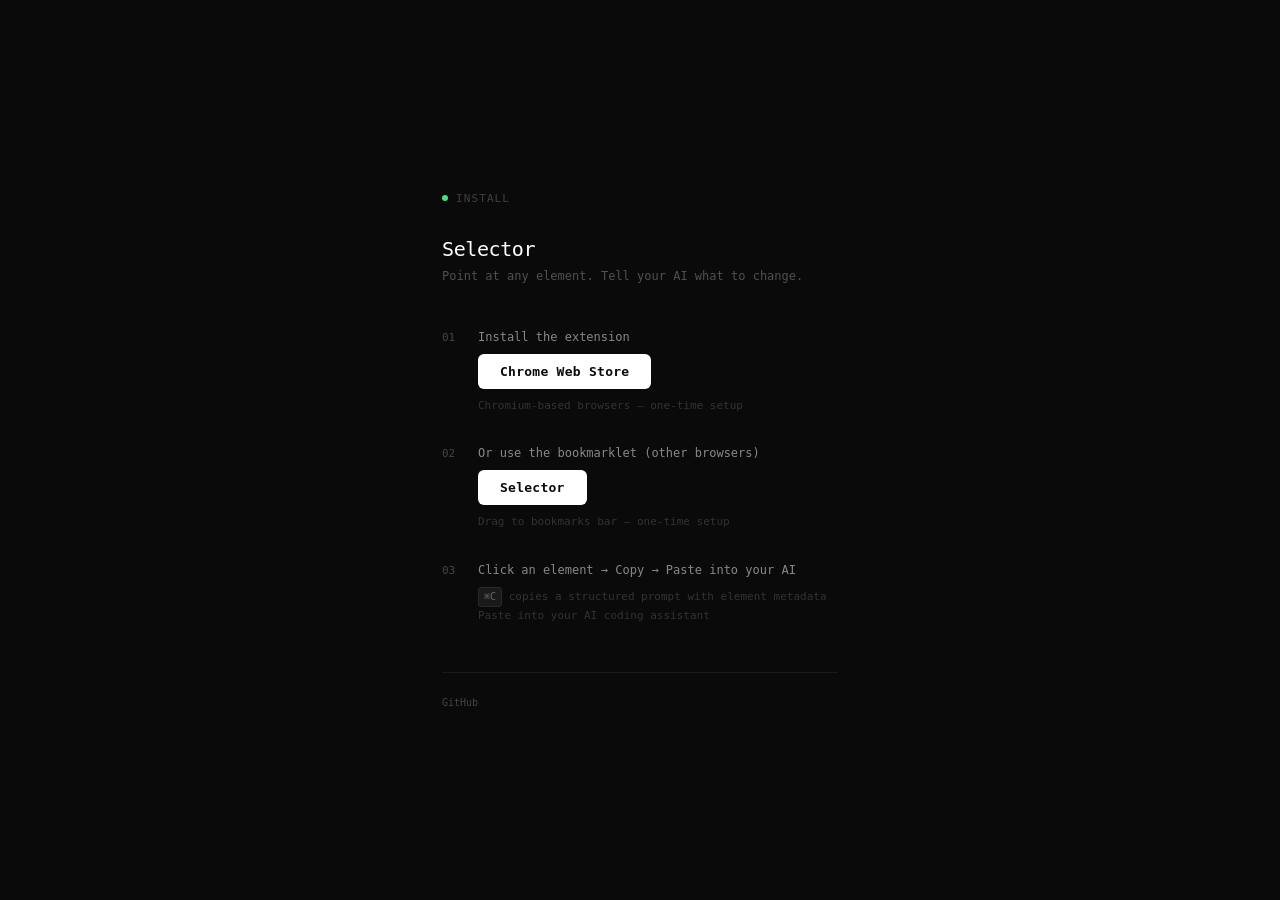
<file: index.html>
<!DOCTYPE html>
<html lang="en">
<head>
<meta charset="utf-8">
<meta name="viewport" content="width=device-width, initial-scale=1">
<title>Selector — Visual Element Picker</title>
<link rel="icon" href="data:image/svg+xml,<svg xmlns='http://www.w3.org/2000/svg' viewBox='0 0 16 16'><circle cx='8' cy='8' r='6' fill='%23111'/></svg>">
<style>
  *{box-sizing:border-box;margin:0;padding:0}
  body{
    background:#0a0a0a;color:#d4d4d4;
    font-family:'SF Mono',Menlo,Monaco,'Cascadia Code',monospace;
    min-height:100vh;display:flex;align-items:center;justify-content:center;
  }
  .wrap{max-width:460px;width:100%;padding:48px 32px}
  .dot{width:6px;height:6px;background:#4ade80;border-radius:50%;
       display:inline-block;margin-right:8px;
       animation:pulse 2.4s ease-in-out infinite}
  @keyframes pulse{0%,100%{opacity:1}50%{opacity:.3}}
  .status{display:flex;align-items:center;margin-bottom:32px;font-size:11px;color:#404040;letter-spacing:.1em;text-transform:uppercase}
  h1{font-size:20px;font-weight:500;color:#fff;margin-bottom:6px;letter-spacing:-.02em}
  .sub{font-size:12px;color:#505050;margin-bottom:44px;line-height:1.6}
  .steps{display:flex;flex-direction:column;gap:32px}
  .step{display:flex;gap:20px}
  .num{font-size:11px;color:#444;width:16px;flex-shrink:0;padding-top:1px}
  .step-body{flex:1}
  .step-title{font-size:12px;color:#888;margin-bottom:10px}
  .bm{
    display:inline-block;padding:10px 22px;
    background:#fff;color:#0a0a0a;
    border-radius:6px;text-decoration:none;
    font-size:13px;font-weight:600;letter-spacing:.02em;
    cursor:grab;transition:background 120ms;
  }
  .bm:hover{background:#e8e8e8}
  .bm:active{cursor:grabbing}
  .bm.loading{background:#333;color:#666;cursor:wait}
  .note{font-size:11px;color:#333;margin-top:8px;line-height:1.6}
  .err{color:#c06000;font-size:11px;margin-top:12px;display:none}
  code{background:#141414;color:#555;padding:1px 5px;border-radius:3px;font-size:10px}
  .kbd{display:inline-block;background:#1a1a1a;border:1px solid #2a2a2a;color:#666;
       padding:1px 5px;border-radius:3px;font-size:10px;font-family:inherit}
  .footer{margin-top:48px;padding-top:24px;border-top:1px solid #1a1a1a;
           font-size:10px;color:#2a2a2a}
  .footer a{color:#444;text-decoration:none}
  .footer a:hover{color:#888}
</style>
<script>
document.addEventListener("DOMContentLoaded", function () {
  var base = location.href.replace(/[^/]*$/, "");
  var link = document.getElementById("bm-link");

  Promise.all([
    fetch(base + "assets/editor.css").then(function (r) { return r.text(); }),
    fetch(base + "assets/editor.js").then(function (r) { return r.text(); }),
  ])
  .then(function (results) {
    var css = results[0];
    var js  = results[1];

    // Inject CSS via <style> element, but run JS directly in the
    // bookmarklet context — no <script> element needed.
    // This bypasses CSP script-src restrictions (GitHub, etc.)
    // because javascript: URLs run as user actions.
    var cssInjector = "(function(){"
      + "var s=document.createElement('style');"
      + "s.textContent=" + JSON.stringify(css) + ";"
      + "document.head.appendChild(s);"
      + "})();";
    var code = cssInjector + js;

    link.href = "javascript:" + encodeURIComponent(code);
    link.classList.remove("loading");
  })
  .catch(function () {
    document.getElementById("bm-err").style.display = "block";
    link.classList.remove("loading");
  });
});
</script>
</head>
<body>
<div class="wrap">
  <div class="status"><span class="dot"></span>install</div>
  <h1>Selector</h1>
  <p class="sub">Point at any element. Tell your AI what to change.</p>
  <div class="steps">
    <div class="step">
      <span class="num">01</span>
      <div class="step-body">
        <div class="step-title">Install the extension</div>
        <a class="bm" href="https://chrome.google.com/webstore" target="_blank" style="cursor:pointer">Chrome Web Store</a>
        <p class="note">Chromium-based browsers &mdash; one-time setup</p>
      </div>
    </div>
    <div class="step">
      <span class="num">02</span>
      <div class="step-body">
        <div class="step-title">Or use the bookmarklet (other browsers)</div>
        <a class="bm loading" id="bm-link" href="#">Selector</a>
        <p class="note">Drag to bookmarks bar &mdash; one-time setup</p>
        <p class="err" id="bm-err">Failed to load assets. Make sure this page is served over HTTP(S).</p>
      </div>
    </div>
    <div class="step">
      <span class="num">03</span>
      <div class="step-body">
        <div class="step-title">Click an element &rarr; Copy &rarr; Paste into your AI</div>
        <p class="note">
          <span class="kbd">&#8984;C</span> copies a structured prompt with element metadata<br>
          Paste into your AI coding assistant
        </p>
      </div>
    </div>
  </div>
  <div class="footer">
    <a href="https://github.com/oil-oil/selector" target="_blank">GitHub</a>
  </div>
</div>
</body>
</html>
</file>
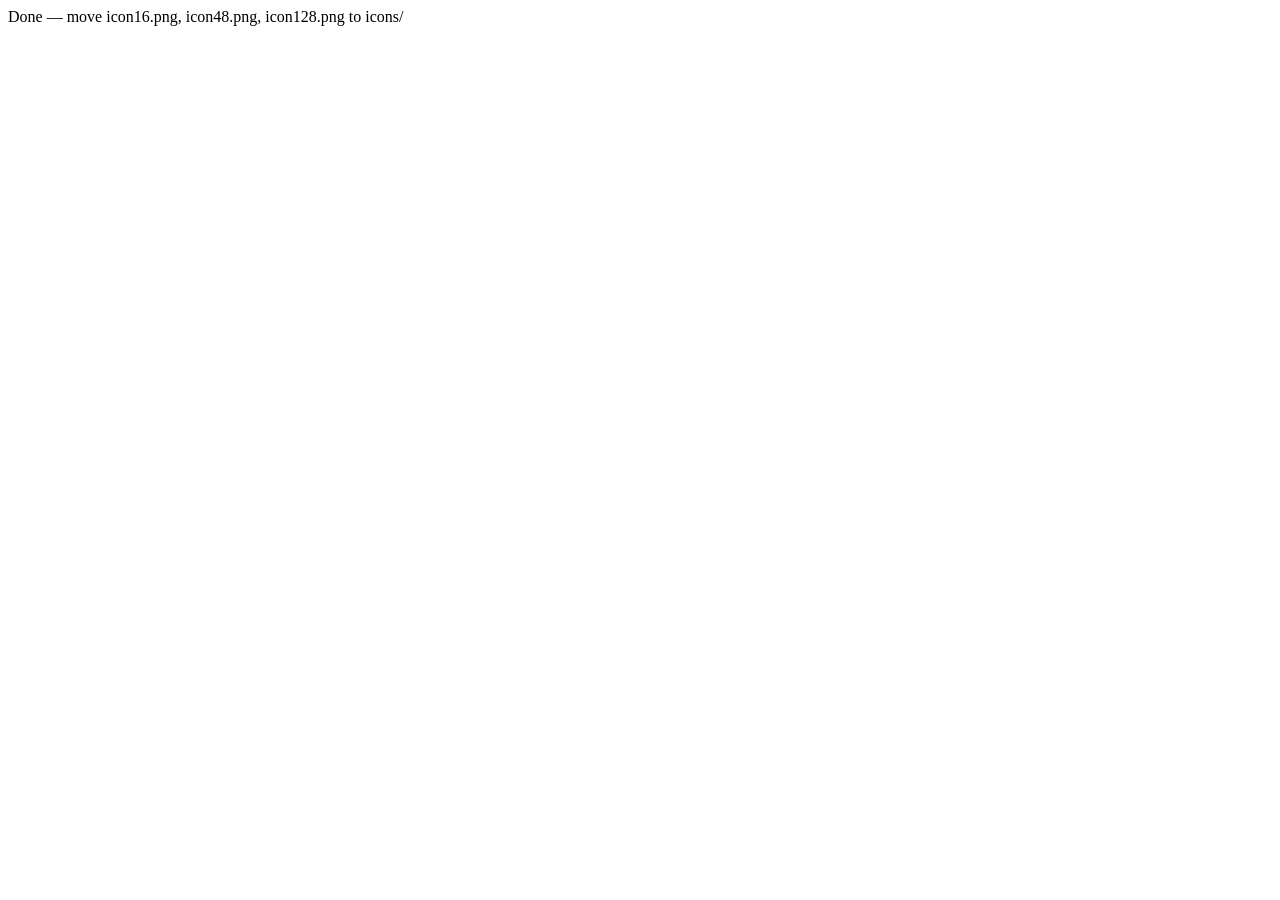
<file: icon-gen.html>
<!DOCTYPE html>
<html>
<body>
<script>
const sizes = [16, 48, 128];
sizes.forEach(size => {
  const canvas = document.createElement('canvas');
  canvas.width = canvas.height = size;
  const ctx = canvas.getContext('2d');
  const cx = size / 2, cy = size / 2, r = size * 0.42;

  ctx.fillStyle = '#111';
  ctx.beginPath();
  ctx.arc(cx, cy, r, 0, Math.PI * 2);
  ctx.fill();

  ctx.strokeStyle = '#fff';
  ctx.lineWidth = Math.max(1, size * 0.07);
  ctx.lineCap = 'round';
  const gap = r * 0.28, len = r * 0.35;
  [[cx - r + 2, cy, cx - gap, cy], [cx + gap, cy, cx + r - 2, cy],
   [cx, cy - r + 2, cx, cy - gap], [cx, cy + gap, cx, cy + r - 2]]
    .forEach(([x1, y1, x2, y2]) => {
      ctx.beginPath(); ctx.moveTo(x1, y1); ctx.lineTo(x2, y2); ctx.stroke();
    });

  ctx.fillStyle = '#fff';
  ctx.beginPath();
  ctx.arc(cx, cy, size * 0.06, 0, Math.PI * 2);
  ctx.fill();

  const a = document.createElement('a');
  a.download = `icon${size}.png`;
  a.href = canvas.toDataURL('image/png');
  document.body.appendChild(a);
  a.click();
  document.body.removeChild(a);
});
document.body.textContent = 'Done — move icon16.png, icon48.png, icon128.png to icons/';
</script>
</body>
</html>
</file>
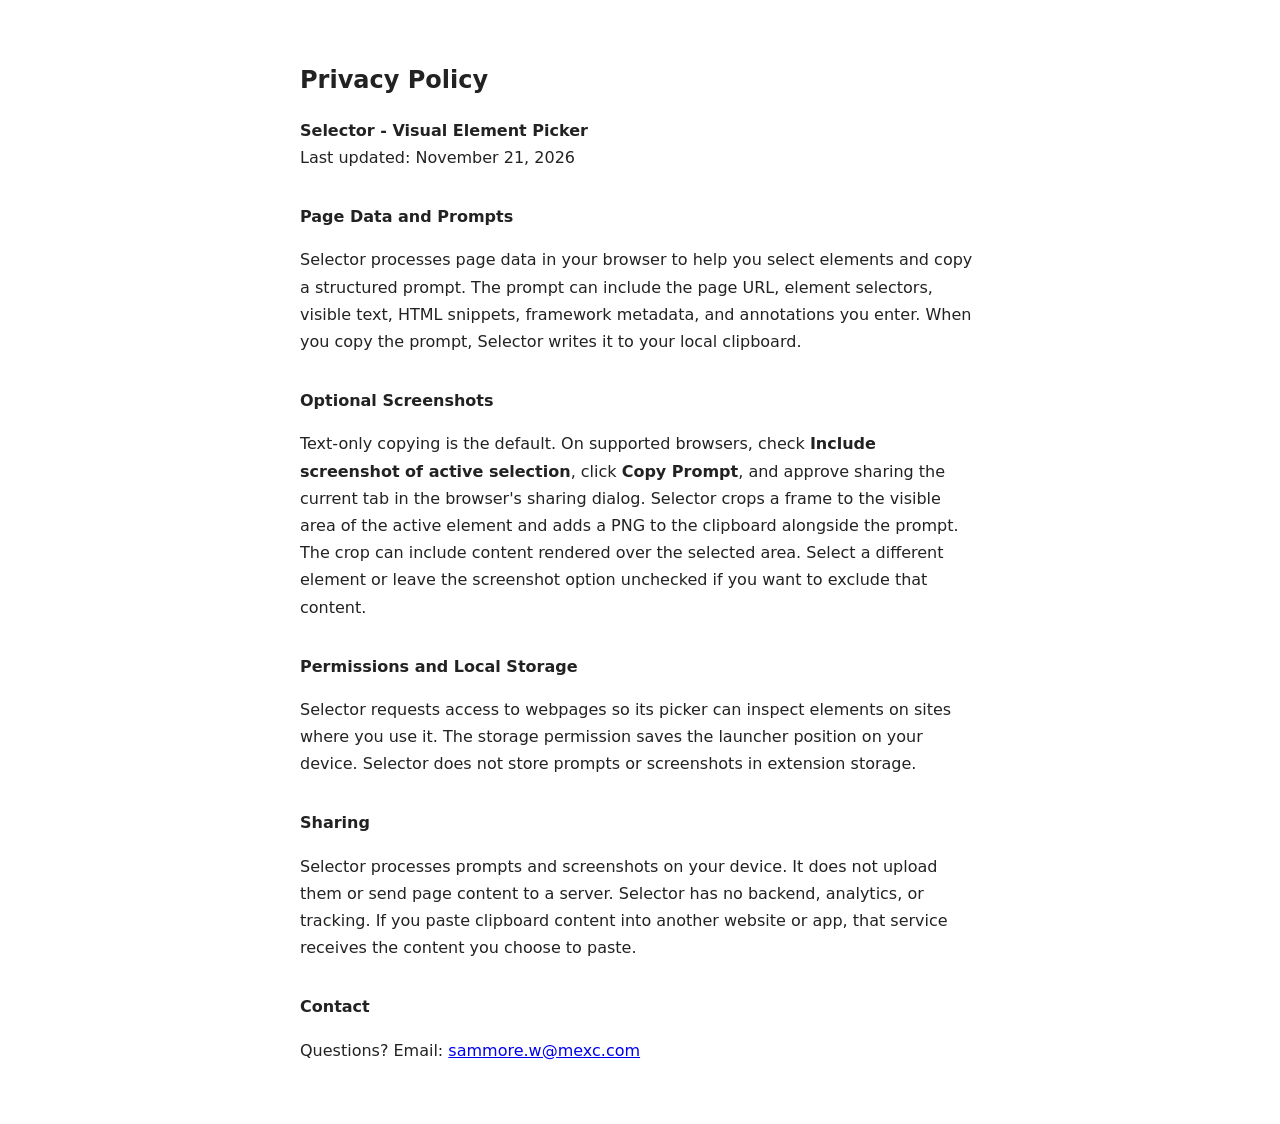
<file: privacy.html>
<!DOCTYPE html>
<html lang="en">
<head>
  <meta charset="UTF-8">
  <meta name="viewport" content="width=device-width, initial-scale=1.0">
  <title>Privacy Policy — Selector</title>
  <style>
    body { font-family: system-ui, sans-serif; max-width: 680px; margin: 60px auto; padding: 0 24px; color: #222; line-height: 1.7; }
    h1 { font-size: 1.5rem; }
    h2 { font-size: 1rem; margin-top: 2em; }
  </style>
</head>
<body>
  <h1>Privacy Policy</h1>
  <p><strong>Selector - Visual Element Picker</strong><br>Last updated: <time datetime="2026-11-21">November 21, 2026</time></p>

  <h2>Page Data and Prompts</h2>
  <p>Selector processes page data in your browser to help you select elements and copy a structured prompt. The prompt can include the page URL, element selectors, visible text, HTML snippets, framework metadata, and annotations you enter. When you copy the prompt, Selector writes it to your local clipboard.</p>

  <h2>Optional Screenshots</h2>
  <p>Text-only copying is the default. On supported browsers, check <strong>Include screenshot of active selection</strong>, click <strong>Copy Prompt</strong>, and approve sharing the current tab in the browser's sharing dialog. Selector crops a frame to the visible area of the active element and adds a PNG to the clipboard alongside the prompt. The crop can include content rendered over the selected area. Select a different element or leave the screenshot option unchecked if you want to exclude that content.</p>

  <h2>Permissions and Local Storage</h2>
  <p>Selector requests access to webpages so its picker can inspect elements on sites where you use it. The storage permission saves the launcher position on your device. Selector does not store prompts or screenshots in extension storage.</p>

  <h2>Sharing</h2>
  <p>Selector processes prompts and screenshots on your device. It does not upload them or send page content to a server. Selector has no backend, analytics, or tracking. If you paste clipboard content into another website or app, that service receives the content you choose to paste.</p>

  <h2>Contact</h2>
  <p>Questions? Email: <a href="mailto:sammore.w@mexc.com">sammore.w@mexc.com</a></p>
</body>
</html>
</file>
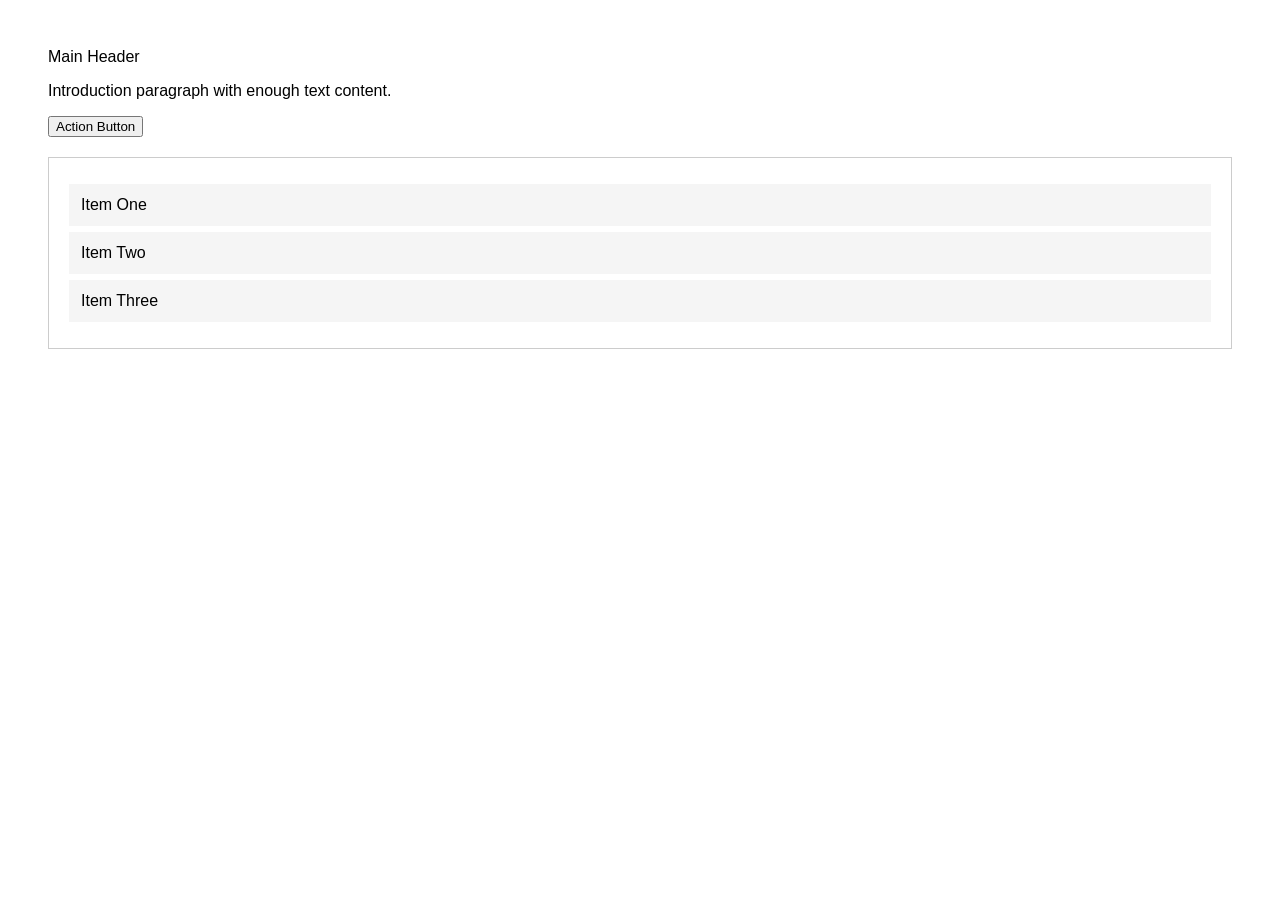
<file: tests/fixtures/page.html>
<!DOCTYPE html>
<html lang="en">
<head>
  <meta charset="UTF-8">
  <title>Selector Test Fixture</title>
  <style>
    body { font-family: sans-serif; padding: 40px; }
    #container { padding: 20px; border: 1px solid #ccc; margin-top: 20px; }
    .item { padding: 12px; margin: 6px 0; background: #f5f5f5; }
  </style>
</head>
<body>
  <header id="main-header">Main Header</header>
  <p id="intro-para">Introduction paragraph with enough text content.</p>
  <button id="action-btn">Action Button</button>
  <div id="container">
    <div id="item-1" class="item">Item One</div>
    <div id="item-2" class="item">Item Two</div>
    <div id="item-3" class="item">Item Three</div>
  </div>
</body>
</html>
</file>
